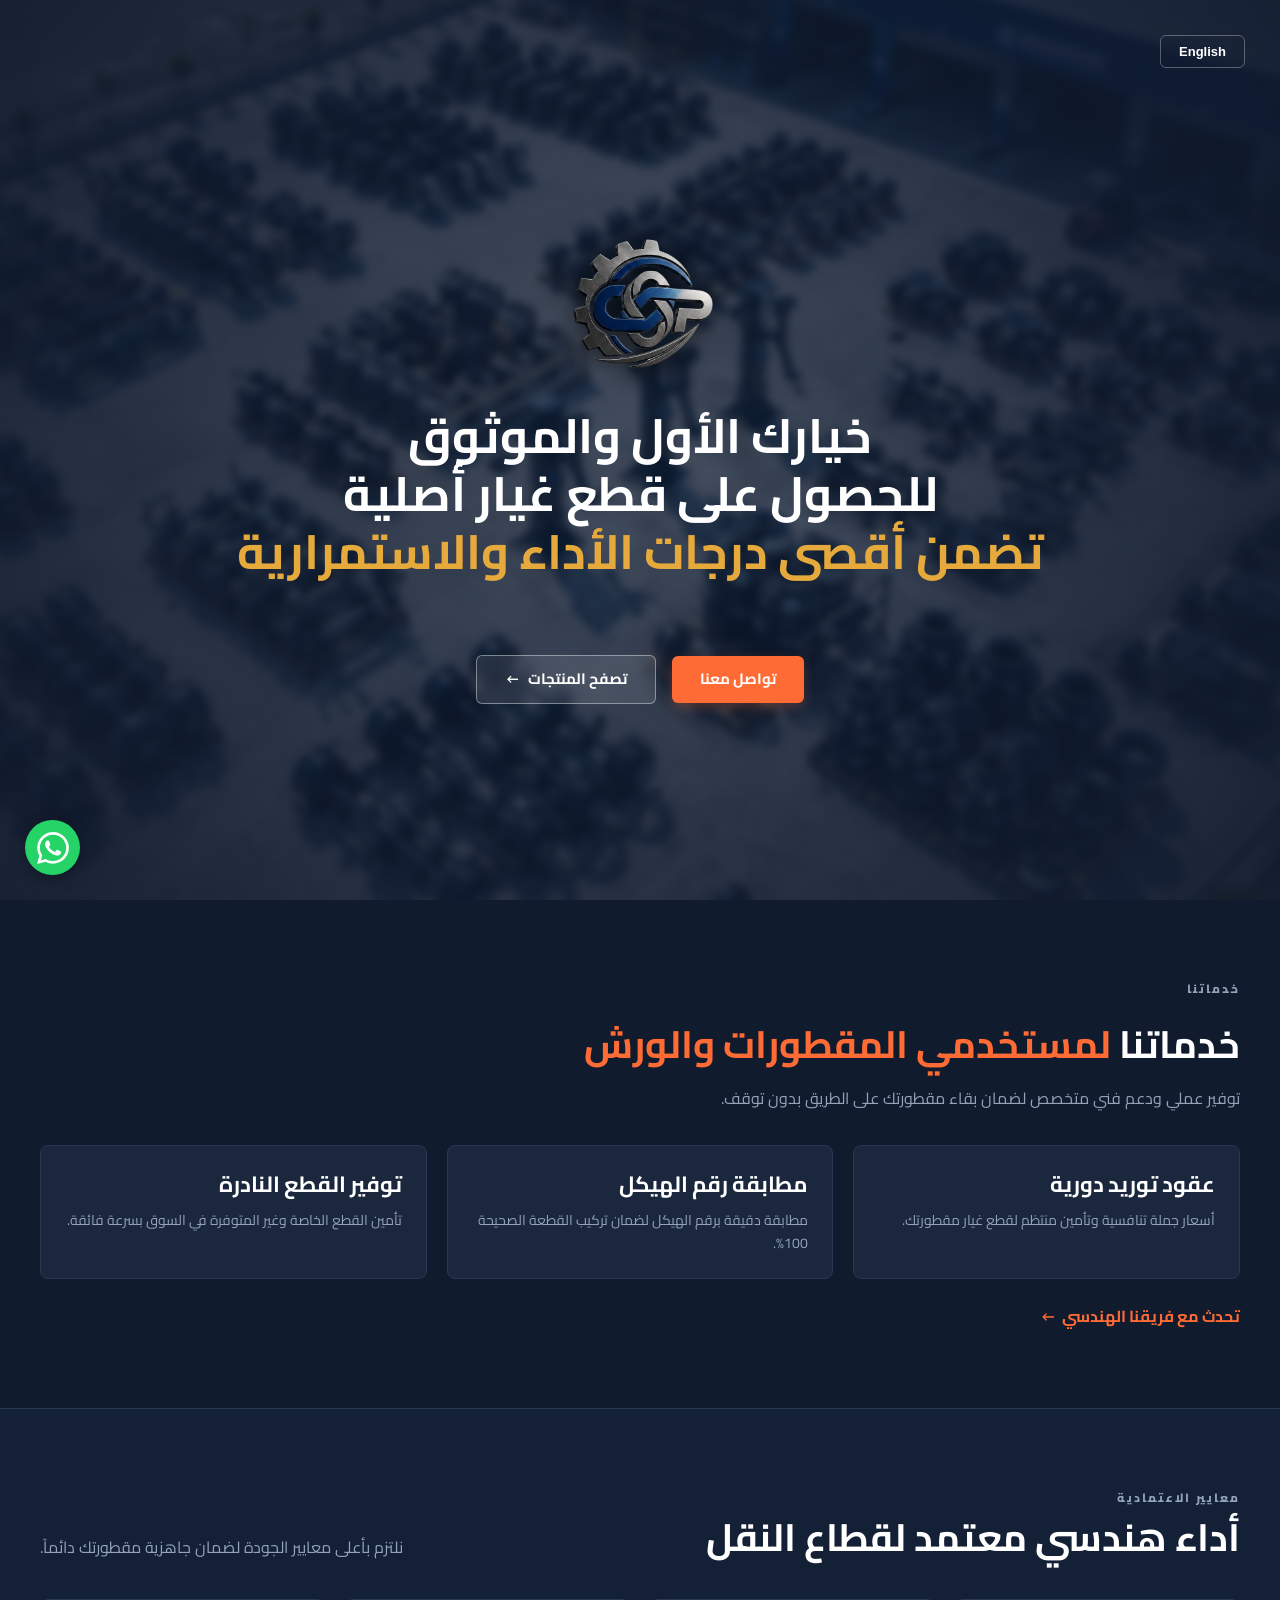
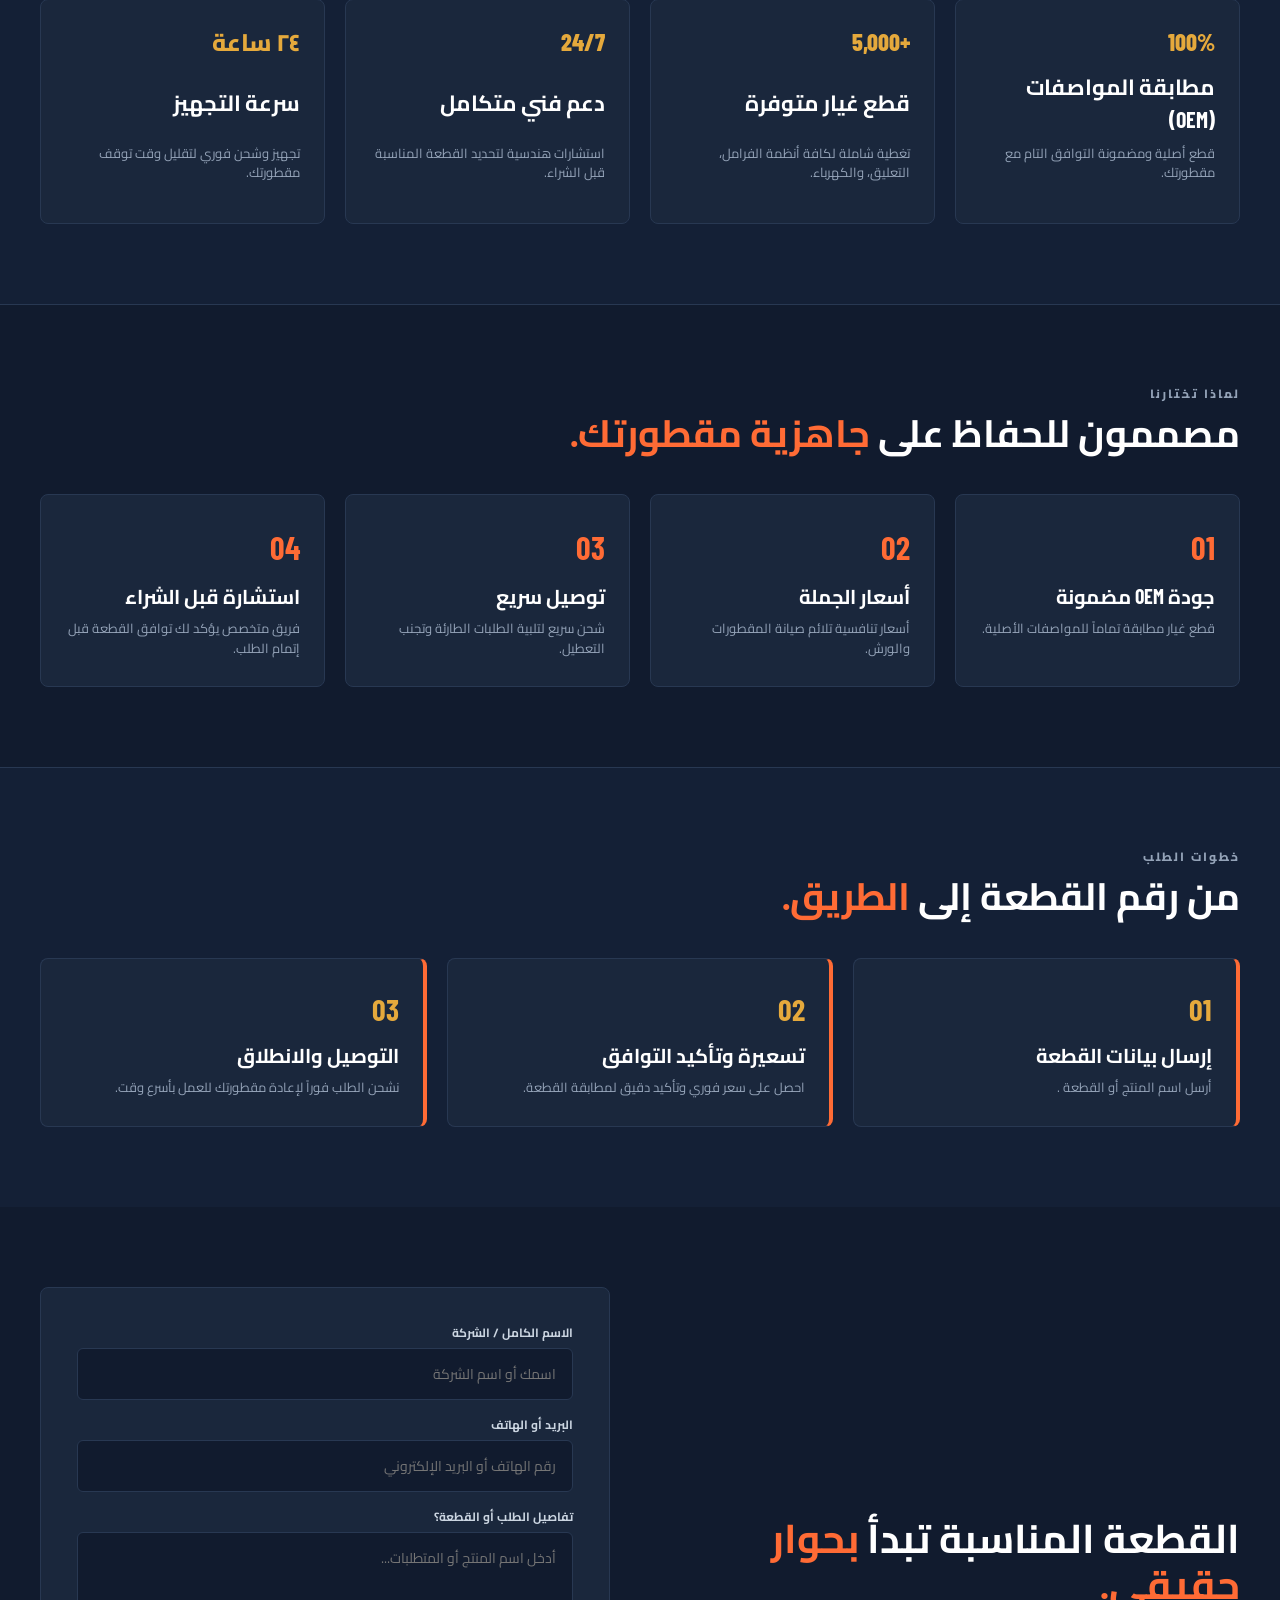
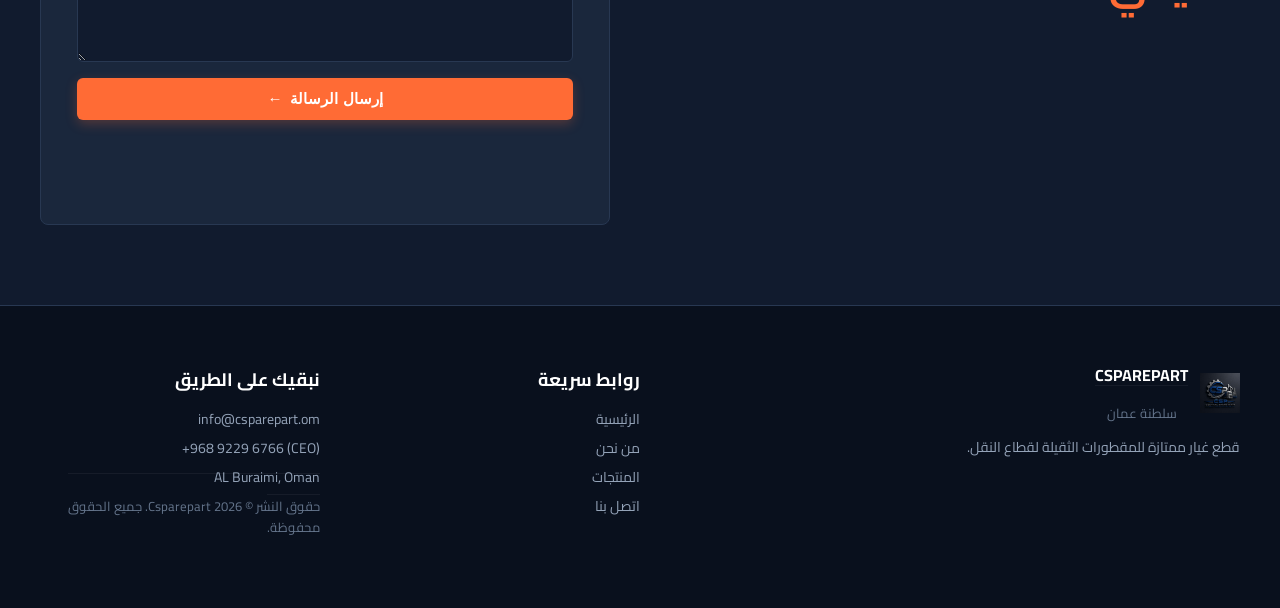
<file: index.html>
<!doctype html>
<html lang="ar" dir="rtl">
  <head>
    <meta charset="UTF-8" />
    <meta name="viewport" content="width=device-width, initial-scale=1.0" />
    <meta name="description" content="High-quality heavy trailer spare parts engineered for durability, reliability, and maximum performance across every journey." />
    <title>Csparepart | Central Spare Parts</title>
    
    <link rel="icon" type="image/png" href="logo.png" />
    <link rel="preconnect" href="https://fonts.googleapis.com" />
    <link rel="preconnect" href="https://fonts.gstatic.com" crossorigin />
    <link href="https://fonts.googleapis.com/css2?family=Barlow+Condensed:ital,wght@0,500;0,600;0,700;0,800&family=Cairo:wght@500;600;700;800&family=Manrope:wght@400;500;600;700;800&display=swap" rel="stylesheet" />
    <link rel="stylesheet" href="https://unpkg.com/aos@2.3.1/dist/aos.css" />
    <link rel="stylesheet" href="styles.css" />
  </head>

  <body>
    <!-- زر الواتساب المباشر العائم -->
    <a href="https://wa.me/+968 9983 8481?text=السلام%20عليكم،%20أرغب%20بالاستفسار%20عن%20قطع%20غيار%20مقطورات." class="whatsapp-float" target="_blank" title="تواصل عبر الواتساب">
      <svg width="32" height="32" fill="currentColor" viewBox="0 0 24 24">
        <path d="M.057 24l1.687-6.163c-1.041-1.804-1.588-3.849-1.587-5.946.003-6.556 5.338-11.891 11.893-11.891 3.181.001 6.167 1.24 8.413 3.488 2.245 2.248 3.481 5.236 3.48 8.414-.003 6.557-5.338 11.892-11.893 11.892-1.99-.001-3.951-.5-5.688-1.448l-6.305 1.654zm6.597-3.807c1.676.995 3.276 1.591 5.392 1.592 5.448 0 9.886-4.434 9.889-9.885.002-5.462-4.415-9.89-9.881-9.892-5.452 0-9.887 4.434-9.889 9.884-.001 2.225.651 3.891 1.746 5.634l-.999 3.648 3.742-.981zm11.387-5.464c-.074-.124-.272-.198-.57-.347-.297-.149-1.758-.868-2.031-.967-.272-.099-.47-.149-.669.149-.198.297-.768.967-.941 1.165-.173.198-.347.223-.644.074-.297-.149-1.255-.462-2.39-1.475-.883-.788-1.48-1.761-1.653-2.059-.173-.297-.018-.458.13-.606.134-.133.297-.347.446-.521.151-.172.2-.296.3-.495.099-.198.05-.372-.025-.521-.075-.148-.669-1.611-.916-2.206-.242-.579-.487-.501-.669-.51l-.57-.01c-.198 0-.52.074-.792.372s-1.04 1.016-1.04 2.479 1.065 2.876 1.213 3.074c.149.198 2.095 3.2 5.076 4.487.709.306 1.263.489 1.694.626.712.226 1.36.194 1.872.118.571-.085 1.758-.719 2.006-1.413.248-.695.248-1.29.173-1.414z"/>
      </svg>
    </a>

    <!-- زر تغيير اللغة العائم -->
    <div class="floating-lang">
      <button class="lang-toggle">English</button>
    </div>

    <main>
      <!-- Hero Section -->
      <section class="hero" data-aos="fade-up" data-aos-duration="800">
        <img class="hero-video" src="cc.png" alt="Heavy Trailers Background" />
        <div class="hero-shade"></div>
        
        <div class="shell hero-content">
          <div class="hero-logo-container">
            <img class="direct-logo" src="PM-removebg-preview.png" alt="Csparepart logo" />
          </div>

          <h1 data-i18n="heroTitle">PREMIUM HEAVY TRAILER<br>SPARE PARTS<br><em>BUILT FOR PERFORMANCE</em></h1>
          <p class="hero-lead" data-i18n="heroLead">                                                                                                                                                                                                       </p>
          
          <div class="hero-actions">
            <a class="btn btn-primary" href="#contact" data-i18n="requestQuote">Request a Quote</a>
            <a class="btn btn-outline" href="products.html" data-i18n="exploreProducts">Browse Products &rarr;</a>
          </div>
        </div>
        
        <div class="hero-index"><span>01</span><i></i><span data-i18n="heroIndex">قطع غيار مقطورات ممتازة</span></div>
      </section>

      <!-- Section 1: Services (قسم الخدمات) -->
      <section class="factory-section" id="about" data-aos="fade-up" data-aos-duration="800">
        <div class="shell factory-grid">
          <div class="factory-copy reveal" data-aos="fade-up" data-aos-duration="800">
            <p class="section-label" data-i18n="servicesLabel">OUR SERVICES</p>
            <h2 data-i18n="servicesTitle">Our Services for <em>Trailers & Workshops</em></h2>
            <p data-i18n="servicesText">Practical supply and technical support to keep your trailer moving smoothly.</p>
            <div class="services-extra-grid">
              <div class="service-card" data-aos="fade-up" data-aos-duration="800">
                <h3 data-i18n="serviceContracts">Periodic Supply Contracts</h3>
                <p data-i18n="serviceContractsDesc">Competitive wholesale prices and regular parts supply for your trailer.</p>
              </div>
              <div class="service-card" data-aos="fade-up" data-aos-duration="800">
                <h3 data-i18n="serviceMatching">VIN & Part Matching</h3>
                <p data-i18n="serviceMatchingDesc">Precise VIN matching to guarantee 100% correct part fitment.</p>
              </div>
              <div class="service-card" data-aos="fade-up" data-aos-duration="800">
                <h3 data-i18n="serviceOrders">Rare Parts Sourcing</h3>
                <p data-i18n="serviceOrdersDesc">Fast sourcing for hard-to-find and custom trailer parts.</p>
              </div>
            </div>
            <a class="text-action" href="#contact" data-i18n="talkEngineering">Talk to our engineering team <b>→</b></a>
          </div>
        </div>
      </section>

      <!-- Section 2: Key Stats (قسم الإحصائيات والأرقام) -->
      <section class="categories stats-section" id="stats" data-aos="fade-up" data-aos-duration="800">
        <div class="shell">
          <div class="section-head reveal" data-aos="fade-up" data-aos-duration="800">
            <div>
              <p class="section-label" data-i18n="statsLabel">Reliability Standards
</p>
              <h2 data-i18n="statsTitle">Numbers That Drive<br /><em>Reliability Every Kilometer</em></h2>
            </div>
            <p data-i18n="statsSub">Committed to top quality standards to ensure your trailer is always road-ready.</p>
          </div>
          <div class="category-grid stats-grid">
            <div class="category-card stat-card reveal" data-aos="fade-up" data-aos-duration="800">
              <span class="card-number">100%</span>
              <h3 data-i18n="statOneTitle">OEM Compliance</h3>
              <p data-i18n="statOneDesc">Original parts with guaranteed compatibility for your trailer.</p>
            </div>
            <div class="category-card stat-card reveal" data-aos="fade-up" data-aos-duration="800">
              <span class="card-number">+5,000</span>
              <h3 data-i18n="statTwoTitle">Spare Parts Available</h3>
              <p data-i18n="statTwoDesc">Comprehensive range covering brakes, suspension, and electrical systems.</p>
            </div>
            <div class="category-card stat-card reveal" data-aos="fade-up" data-aos-duration="800">
              <span class="card-number">24/7</span>
              <h3 data-i18n="statThreeTitle">Technical Support</h3>
              <p data-i18n="statThreeDesc">Expert guidance to identify the right part before purchase.</p>
            </div>
            <div class="category-card stat-card reveal" data-aos="fade-up" data-aos-duration="800">
              <span class="card-number" data-i18n="statFourNumber">24 Hours</span>
              <h3 data-i18n="statFourTitle">Fast Processing</h3>
              <p data-i18n="statFourDesc">Immediate order handling to minimize your trailer's downtime.</p>
            </div>
          </div>
        </div>
      </section>

      <!-- Section 3: Why Choose Us (قسم لماذا تختارنا) -->
      <section class="advantages-section" data-aos="fade-up" data-aos-duration="800">
        <div class="shell">
          <div class="section-head" data-aos="fade-up" data-aos-duration="800">
            <div>
              <p class="section-label" data-i18n="whyLabel">WHY CHOOSE US / THE CSPAREPART DIFFERENCE</p>
              <h2 data-i18n="whyTitle">Built to Keep Your Trailer <em>Road-Ready.</em></h2>
            </div>
          </div>
          <div class="advantages-grid">
            <article class="advantage-card" data-aos="fade-up" data-aos-duration="800">
              <b>01</b>
              <h3 data-i18n="whyOne">Guaranteed OEM Quality</h3>
              <p data-i18n="whyOneDesc">Parts fully matching original manufacturer specifications.</p>
            </article>
            <article class="advantage-card" data-aos="fade-up" data-aos-duration="800">
              <b>02</b>
              <h3 data-i18n="whyTwo">Wholesale Rates</h3>
              <p data-i18n="whyTwoDesc">Competitive pricing tailored for workshops and trailer maintenance.</p>
            </article>
            <article class="advantage-card" data-aos="fade-up" data-aos-duration="800">
              <b>03</b>
              <h3 data-i18n="whyThree">Express Shipping</h3>
              <p data-i18n="whyThreeDesc">Fast delivery for urgent orders to avoid costly downtime.</p>
            </article>
            <article class="advantage-card" data-aos="fade-up" data-aos-duration="800">
              <b>04</b>
              <h3 data-i18n="whyFour">Pre-Purchase Advice</h3>
              <p data-i18n="whyFourDesc">Expert team verifying compatibility before you buy.</p>
            </article>
          </div>
        </div>
      </section>

      <!-- Section 4: Ordering Steps (قسم خطوات الطلب) -->
      <section class="ordering-section" data-aos="fade-up" data-aos-duration="800">
        <div class="shell">
          <div class="section-head" data-aos="fade-up" data-aos-duration="800">
            <div>
              <p class="section-label" data-i18n="howLabel">HOW ORDERING WORKS / THREE SIMPLE STEPS</p>
              <h2 data-i18n="howTitle">From Part Number to <em>the Road.</em></h2>
            </div>
          </div>
          <div class="ordering-grid">
            <article class="ordering-step">
              <b>01</b>
              <h3 data-i18n="howOne">Submit Part Details</h3>
              <p data-i18n="howOneDesc">Send the product name.</p>
            </article>
            <article class="ordering-step">
              <b>02</b>
              <h3 data-i18n="howTwo">Quote & Compatibility</h3>
              <p data-i18n="howTwoDesc">Get an instant quote and precise fitment verification.</p>
            </article>
            <article class="ordering-step">
              <b>03</b>
              <h3 data-i18n="howThree">Delivery & Dispatch</h3>
              <p data-i18n="howThreeDesc">Fast shipping to get your trailer back on the road.</p>
            </article>
          </div>
        </div>
      </section>

      <!-- قسم التواصل -->
      <section class="contact-section" id="contact" data-aos="fade-up" data-aos-duration="800">
        <div class="shell contact-grid">
          <div class="contact-copy reveal" data-aos="fade-up" data-aos-duration="800">
            <p class="section-label" data-i18n="contactLabel">LET'S KEEP YOU MOVING</p>
            <h2 data-i18n="contactTitle">The right part starts with a <em>real conversation.</em></h2>
          </div>
          <form class="contact-form reveal" id="contact-form" data-aos="fade-up" data-aos-duration="800" action="https://formspree.io/f/mvkpgggg">
    <label><span data-i18n="formName">Full Name / Company</span><input required name="name" data-i18n-placeholder="formNamePlaceholder"></label>
    <label><span data-i18n="formEmail">Email</span><input required name="email" type="text" data-i18n-placeholder="formEmailPlaceholder"></label>
    <label>
  <span data-i18n="formRequest">Part Details?</span>
  <textarea required name="message" rows="4" data-i18n-placeholder="formRequestPlaceholder" placeholder="Part number, product or trailer requirement..."></textarea>
</label>
    <button class="btn btn-primary" type="submit"><span data-i18n="sendButton">Send Request</span> <b data-i18n="arrowDir">→</b></button>
    <p class="form-status" role="status"></p>
    

    <!-- زر الواتساب المباشر -->
    <a href="https://wa.me/96899838481" target="_blank" rel="noopener noreferrer" style="display: block; text-align: center; margin-top: 12px;  color: #fff; padding: 12px; border-radius: 6px; text-decoration: none; font-weight: bold;">
        
    </a>
</form>
        </div>
      </section>
    </main>

    <!-- الفوتر -->
    <footer class="site-footer">
      <div class="shell footer-grid">
        <div class="footer-brand">
          <div class="brand">
            <img src="logo.png" alt="Csparepart logo" />
            <span class="brand-text"><strong>CSPAREPART</strong><small data-i18n="brandSub">SULTANATE OF OMAN</small></span>
          </div>
          <p data-i18n="footerIntro">Premium heavy trailer spare parts for the transport industry.</p>
        </div>
        <div>
          <h3 data-i18n="quickLinks">Quick Links</h3>
          <a href="#top" data-i18n="navHome">Home</a>
          <a href="#about" data-i18n="navAbout">About Us</a>
          <a href="products.html" data-i18n="navProducts">Products</a>
          <a href="#contact" data-i18n="navContact">Contact Us</a>
        </div>
        <div>
          <div class="div">
            <h3 data-i18n="contactLabel">LET'S KEEP YOU MOVING</h3>
            <a href="mailto:info@csparepart.om">info@csparepart.om</a>
            <a href="https://wa.me/96892296766" target="_blank" rel="noopener noreferrer" style="direction: ltr; display: inline-block;">
  <bdi>+968 9229 6766</bdi> (CEO)
</a>
            <a href="https://maps.app.goo.gl/HnYhMqma6ww6K4hZA" target="_blank" rel="noopener">AL Buraimi, Oman</a>
          </div>
          <small data-i18n="copyright">Copyright © 2026 Csparepart. All Rights Reserved.</small>
        </div>
      </div>
    </footer>

    <script src="https://unpkg.com/aos@2.3.1/dist/aos.js"></script>
    <script src="script.js"></script>
  </body>
</html>
</file>
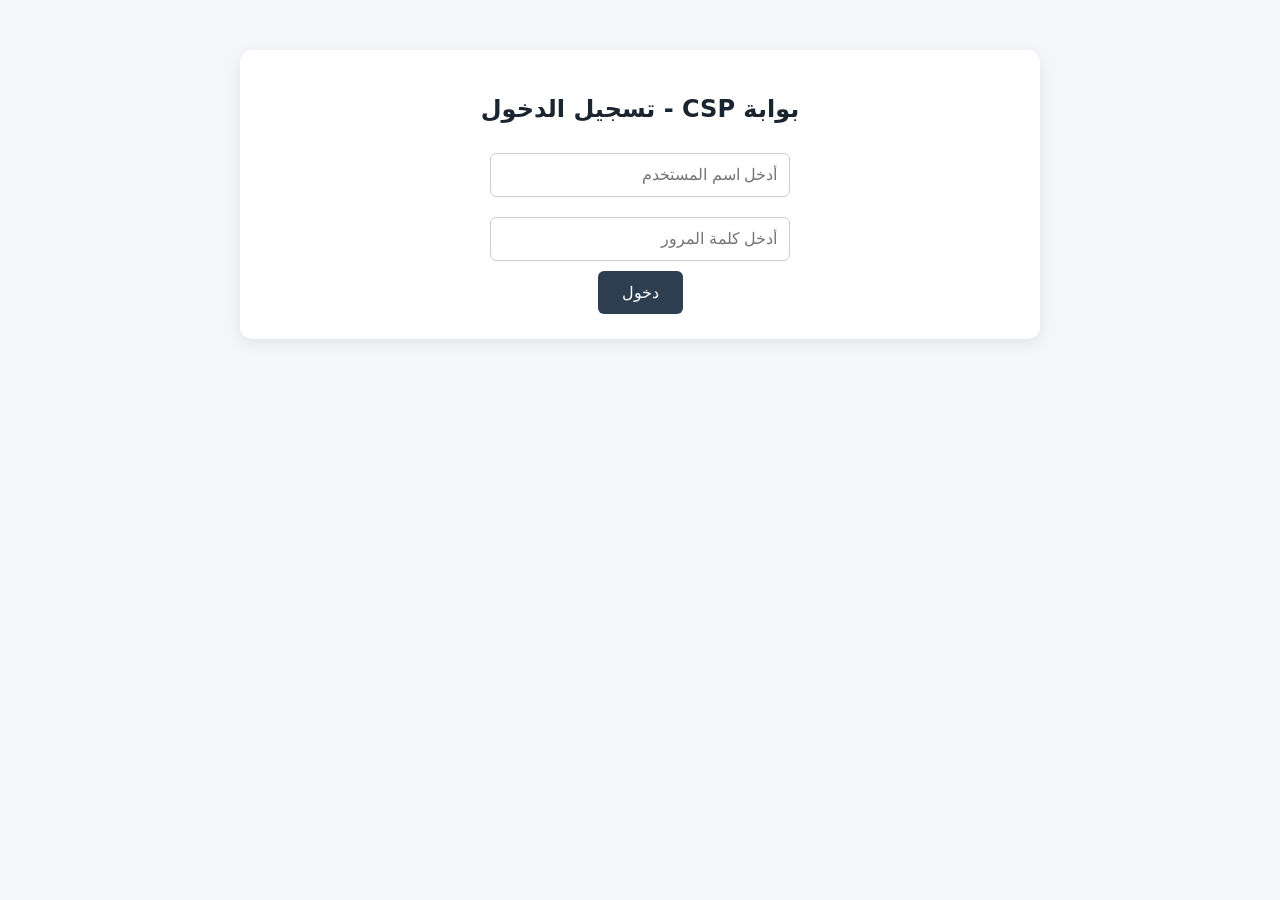
<file: csp.html>
<!DOCTYPE html>
<html lang="ar" dir="rtl">
<head>
  <meta charset="UTF-8">
  <meta name="viewport" content="width=device-width, initial-scale=1.0">
  <title>CSP - Central Spare Part Portal</title>
  <style>
    body { font-family: system-ui, sans-serif; background-color: #f4f6f9; margin: 0; padding: 20px; text-align: center; }
    .box { max-width: 750px; margin: 30px auto; background: white; padding: 25px; border-radius: 12px; box-shadow: 0 4px 15px rgba(0,0,0,0.08); }
    h2 { color: #1a252f; margin-bottom: 20px; }
    input { padding: 12px; font-size: 16px; margin: 10px 0; width: 80%; max-width: 300px; border: 1px solid #cccccc; border-radius: 6px; box-sizing: border-box; }
    button { padding: 12px 24px; font-size: 16px; background: #2c3e50; color: white; border: none; border-radius: 6px; cursor: pointer; transition: 0.3s; }
    button:hover { background: #1a252f; }
    .btn-refresh { background: #27ae60; margin-bottom: 15px; }
    .btn-refresh:hover { background: #219150; }
    table { width: 100%; border-collapse: collapse; margin-top: 20px; }
    th, td { border: 1px solid #e9ecef; padding: 12px; text-align: center; font-size: 15px; }
    th { background-color: #2c3e50; color: white; }
    tr:nth-child(even) { background-color: #f8f9fa; }
  </style>
</head>
<body>

  <!-- شاشة الدخول -->
  <div id="login-box" class="box">
    <h2>بوابة CSP - تسجيل الدخول</h2>
    <input type="text" id="userInput" placeholder="أدخل اسم المستخدم"><br>
    <input type="password" id="passInput" placeholder="أدخل كلمة المرور"><br>
    <button onclick="checkCredentials()">دخول</button>
  </div>

  <!-- شاشة عرض الطلبات -->
  <div id="portal-box" class="box" style="display: none;">
    <h2>CSP - الطلبات الواردة</h2>
    <button class="btn-refresh" onclick="loadOrders()">تحديث الطلبات 🔄</button>
    <table>
      <thead>
        <tr>
          <th>الاسم</th>
          <th>رقم الهاتف</th>
          <th>القطعة المطلوبة</th>
          <th>التاريخ</th>
        </tr>
      </thead>
      <tbody id="orders-list">
        <tr><td colspan="4">جاري تحميل البيانات...</td></tr>
      </tbody>
    </table>
  </div>

  <script>
    // بيانات الدخول المعتمدة
    const USERNAME = "admin";
    const PASSWORD = "CSP2026";
    const SHEET_API = "https://sheetdb.io/api/v1/70c0gmppcyac8";

    function checkCredentials() {
      const userInput = document.getElementById('userInput').value;
      const passInput = document.getElementById('passInput').value;
      
      if (userInput === USERNAME && passInput === PASSWORD) {
        document.getElementById('login-box').style.display = 'none';
        document.getElementById('portal-box').style.display = 'block';
        loadOrders();
      } else {
        alert("اسم المستخدم أو كلمة المرور غير صحيحة!");
      }
    }

    function loadOrders() {
      const tbody = document.getElementById('orders-list');
      tbody.innerHTML = '<tr><td colspan="4">جاري تحميل البيانات...</td></tr>';

      fetch(SHEET_API)
        .then(res => res.json())
        .then(data => {
          if (!data || data.length === 0) {
            tbody.innerHTML = '<tr><td colspan="4">لا توجد طلبات حالياً</td></tr>';
            return;
          }

          let html = '';
          data.forEach(item => {
            const keys = Object.keys(item);
            
            const name = item['الاسم'] || item['name'] || item['Name'] || item[keys[0]] || '-';
            const phone = item['رقم الهاتف'] || item['الهاتف'] || item['phone'] || item['Phone'] || item[keys[1]] || '-';
            const product = item['القطعة المطلوبة'] || item['الطلب'] || item['message'] || item['product'] || item[keys[2]] || '-';
            const date = item['التاريخ'] || item['date'] || item['Date'] || item[keys[3]] || '-';

            html += `<tr>
              <td>${name}</td>
              <td>${phone}</td>
              <td>${product}</td>
              <td>${date}</td>
            </tr>`;
          });

          tbody.innerHTML = html;
        })
        .catch(err => {
          console.error("خطأ:", err);
          tbody.innerHTML = '<tr><td colspan="4">حدث خطأ في جلب البيانات، تأكد من الاتصال أو رابط الـ API</td></tr>';
        });
    }
  </script>
</body>
</html>
</file>
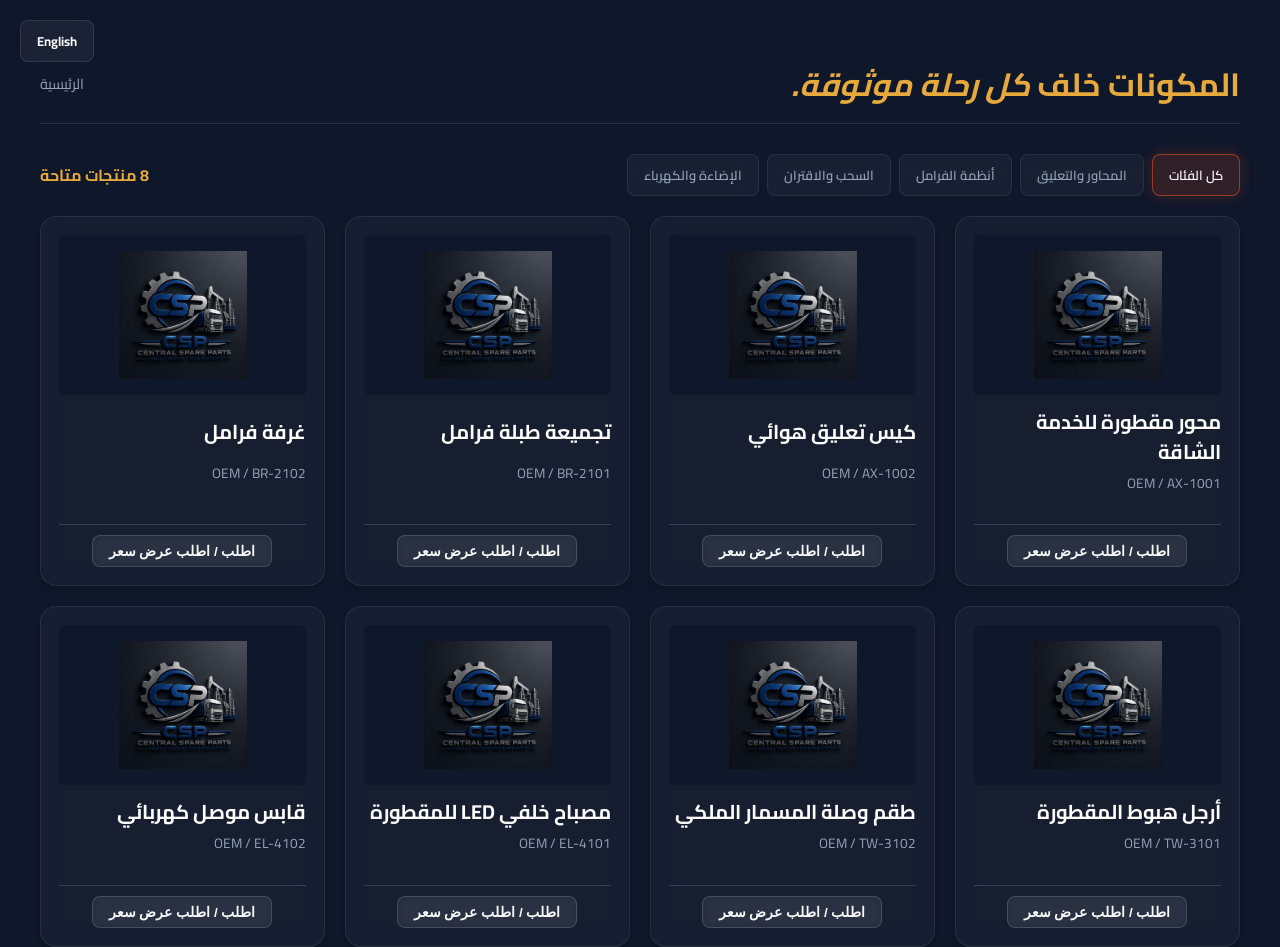
<file: products.html>
<!DOCTYPE html>
<html lang="ar" dir="rtl">
<head>
  <meta charset="UTF-8">
  <meta name="viewport" content="width=device-width, initial-scale=1.0">
  <title>كتالوج المنتجات | Csparepart</title>

  <!-- أيقونة الشعار في التبويب -->
  <link rel="icon" type="image/png" href="logo.png">

  <link rel="stylesheet" href="styles.css">
  
  <!-- خط Cairo -->
  <link rel="preconnect" href="https://fonts.googleapis.com">
  <link rel="preconnect" href="https://fonts.gstatic.com" crossorigin>
  <link href="https://fonts.googleapis.com/css2?family=Cairo:wght@400;600;700;800&display=swap" rel="stylesheet">

  <style>
    /* ==========================================
       الخلفية الأصلية الداكنة
       ========================================== */
    body {
      background-color: #0f172a !important;
      color: #f8fafc !important;
      font-family: 'Cairo', sans-serif !important;
      margin: 0;
      padding: 20px;
    }

    /* زر تغيير اللغة - تصميم شفاف */
    .lang-toggle {
      background: rgba(255, 255, 255, 0.05) !important;
      backdrop-filter: blur(10px) !important;
      -webkit-backdrop-filter: blur(10px) !important;
      color: #f8fafc !important;
      border: 1px solid rgba(255, 255, 255, 0.1) !important;
      padding: 8px 16px;
      border-radius: 8px;
      cursor: pointer;
      font-weight: bold;
      font-family: inherit;
      transition: all 0.3s ease;
    }

    .lang-toggle:hover {
      background: rgba(255, 91, 36, 0.15) !important;
      border-color: rgba(255, 91, 36, 0.4) !important;
      color: #ffffff !important;
    }

    /* أزرار الفلترة - تصميم زجاجي */
    .filter-group button {
      padding: 8px 16px;
      background: rgba(255, 255, 255, 0.04) !important;
      backdrop-filter: blur(8px) !important;
      -webkit-backdrop-filter: blur(8px) !important;
      color: #94a3b8 !important;
      border: 1px solid rgba(255, 255, 255, 0.08) !important;
      border-radius: 8px;
      cursor: pointer;
      font-family: inherit;
      font-weight: 600;
      transition: all 0.3s ease;
    }

    .filter-group button:hover,
    .filter-group button[data-filter="all"],
    .filter-group button.active {
      background: rgba(255, 91, 36, 0.15) !important;
      color: #ffffff !important;
      border-color: rgba(255, 91, 36, 0.5) !important;
      box-shadow: 0 0 15px rgba(255, 91, 36, 0.2) !important;
    }

    /* ==========================================
       بطاقات المنتجات الزجاجية الشفافة
       ========================================== */
    #product-grid > div,
    .product-card {
      background: rgba(255, 255, 255, 0.03) !important;
      backdrop-filter: blur(12px) !important;
      -webkit-backdrop-filter: blur(12px) !important;
      border: 1px solid rgba(255, 255, 255, 0.08) !important;
      border-radius: 16px !important;
      padding: 18px !important;
      transition: all 0.35s cubic-bezier(0.4, 0, 0.2, 1) !important;
      outline: none !important;
    }

    /* إزالة الإطار البرتقالي المحدد ومراعاة التأشير والضغط */
    #product-grid > div:hover,
    #product-grid > div:focus,
    #product-grid > div:active,
    .product-card:hover,
    .product-card:focus,
    .product-card:active {
      background: rgba(255, 255, 255, 0.06) !important;
      border-color: rgba(255, 255, 255, 0.15) !important;
      transform: translateY(-5px) !important;
      outline: none !important;
      box-shadow: 0 12px 30px rgba(0, 0, 0, 0.4) !important;
    }

    /* زر الطلب الشفاف */
    #product-grid button,
    #product-grid .order-button,
    #product-grid a.btn,
    .product-card button {
      background: rgba(255, 255, 255, 0.06) !important;
      backdrop-filter: blur(5px) !important;
      color: #f8fafc !important;
      border: 1px solid rgba(255, 255, 255, 0.15) !important;
      border-radius: 8px !important;
      padding: 7px 16px !important;
      font-size: 0.85rem !important;
      font-weight: 600 !important;
      cursor: pointer !important;
      transition: all 0.3s ease !important;
    }

    /* تفاعل زر الطلب */
    #product-grid button:hover,
    #product-grid .order-button:hover,
    .product-card button:hover {
      background: rgba(255, 91, 36, 0.25) !important;
      color: #ffffff !important;
      border-color: rgba(255, 91, 36, 0.6) !important;
      box-shadow: 0 0 12px rgba(255, 91, 36, 0.3) !important;
    }

    /* لون السعر والعناوين بـ الأصفر الذهبي */
    #product-grid b,
    #product-grid .price,
    .product-bottom b,
    #product-grid [class*="price"] {
      color: #e5a93c !important;
      font-weight: 700 !important;
    }
  </style>
</head>
<body>

  <!-- زر تغيير اللغة -->
  <div style="position: absolute; top: 20px; left: 20px; z-index: 1000;">
    <button class="lang-toggle">
      English / العربية
    </button>
  </div>

  <main style="max-width: 1200px; margin: 60px auto 0 auto;">
    <div style="display: flex; justify-content: space-between; align-items: center; border-bottom: 1px solid rgba(255, 255, 255, 0.1); padding-bottom: 15px; margin-bottom: 30px;">
      <h1 style="font-size: 2rem; color: #e5a93c; margin: 0;" data-i18n="productTitle">كتالوج قطع الغيار والمعدات</h1>
      <a href="index.html" style="color: #94a3b8; text-decoration: none; font-size: 0.9rem; transition: color 0.2s;" data-i18n="navHome">← العودة للرئيسية</a>
    </div>

    <!-- شريط البحث والفلترة -->
    <div style="margin-bottom: 20px; display: flex; gap: 10px; flex-wrap: wrap; align-items: center; justify-content: space-between;">
      
      <div class="filter-group" style="display: flex; gap: 8px; flex-wrap: wrap;">
        <button data-filter="all" data-i18n="allCategories">كل الفئات</button>
        <button data-filter="axles" data-i18n="axles">المحاور والتعليق</button>
        <button data-filter="brakes" data-i18n="brakes">أنظمة الفرامل</button>
        <button data-filter="towing" data-i18n="towing">السحب والاقتران</button>
        <button data-filter="electrical" data-i18n="electrical">الإضاءة والكهرباء</button>
      </div>
      
      <span id="product-count" style="color: #e5a93c; font-weight: bold;"></span>
    </div>

    <!-- الشبكة الديناميكية لعرض المنتجات من script.js -->
    <div id="product-grid" style="display: grid; grid-template-columns: repeat(auto-fill, minmax(260px, 1fr)); gap: 20px;">
    </div>
  </main>

  <script src="script.js"></script>
</body>
</html>
</file>
<file: styles.css>
:root {
  --blue: #0b2545;
  --orange: #ff6b35;
  --gold: #e5a93c;
  --bg: #111b2e;
  --card-bg: #1a273c;
  --ink: #f8fafc;
  --line: #283852;
  --display: 'Barlow Condensed', 'Cairo', sans-serif;
  --body: 'Cairo', 'Manrope', sans-serif;
}

*, *::before, *::after {
  box-sizing: border-box;
  margin: 0;
  padding: 0;
}

html, body {
  margin: 0 !important;
  padding: 0 !important;
  scroll-behavior: smooth;
  background-color: var(--bg);
  color: var(--ink);
  font-family: var(--body);
  line-height: 1.5;
  overflow-x: hidden;
  -webkit-font-smoothing: antialiased;
}

a {
  color: inherit;
  text-decoration: none;
}

img {
  max-width: 100%;
  height: auto;
  display: block;
}

.shell {
  width: min(100% - 40px, 1200px);
  margin-inline: auto;
}

.btn {
  display: inline-flex;
  align-items: center;
  justify-content: center;
  gap: 8px;
  padding: 12px 28px;
  font-weight: 700;
  font-size: 15px;
  border-radius: 6px;
  cursor: pointer;
  transition: all 0.25s ease;
  border: none;
}

.btn-primary {
  background: var(--orange);
  color: #fff;
  box-shadow: 0 4px 12px rgba(255, 107, 53, 0.25);
}

.btn-primary:hover {
  background: #e05523;
  transform: translateY(-2px);
  box-shadow: 0 6px 16px rgba(255, 107, 53, 0.35);
}

.btn-outline {
  border: 1px solid rgba(255, 255, 255, 0.4);
  color: #fff;
  background: rgba(255, 255, 255, 0.1);
  backdrop-filter: blur(4px);
}

.btn-outline:hover {
  background: rgba(255, 255, 255, 0.2);
  border-color: rgba(255, 255, 255, 0.7);
  transform: translateY(-2px);
}

/* زر اللغة العائم */
.floating-lang {
  position: absolute;
  top: 35px;
  left: 35px;
  z-index: 100;
  background: transparent !important;
}

[dir="rtl"] .floating-lang {
  left: auto;
  right: 35px;
}

.lang-toggle {
  background: transparent !important;
  border: 1px solid rgba(255, 255, 255, 0.3);
  color: #fff;
  padding: 8px 18px;
  border-radius: 6px;
  cursor: pointer;
  font-size: 13px;
  font-weight: 700;
  backdrop-filter: blur(8px);
  -webkit-backdrop-filter: blur(8px);
  display: inline-flex;
  align-items: center;
  gap: 6px;
  transition: all 0.25s ease;
}

.lang-toggle:hover {
  background: rgba(255, 255, 255, 0.15) !important;
  border-color: var(--orange);
  color: var(--orange);
}

/* Hero Section */
.hero {
  position: relative;
  width: 100%;
  min-height: 100vh;
  margin-top: 0 !important;
  padding-top: 60px;
  background: transparent !important;
  color: #fff;
  display: flex;
  align-items: center;
  justify-content: center;
  text-align: center;
  overflow: hidden;
}

.hero-video {
  position: absolute;
  top: 0;
  left: 0;
  width: 100%;
  height: 100%;
  object-fit: cover;
  z-index: 1;
  filter: blur(4px);
  transform: scale(1.05);
  opacity: 0.45;
  will-change: transform;
}

.hero-shade {
  position: absolute;
  inset: 0;
  background: radial-gradient(circle, rgba(11, 37, 69, 0.3) 0%, rgba(17, 27, 46, 0.9) 100%);
  z-index: 2;
}

.hero-content {
  position: relative;
  z-index: 3;
  width: 100%;
  max-width: 900px;
  margin: 0 auto;
  display: flex;
  flex-direction: column;
  align-items: center;
  text-align: center;
}

.hero-logo-container {
  margin-bottom: 20px;
  display: flex;
  justify-content: center;
  width: 100%;
}

.direct-logo {
  max-width: 160px;
  height: auto;
  object-fit: contain;
  display: block;
  filter: drop-shadow(0 4px 12px rgba(0, 0, 0, 0.6));
}

.hero h1 {
  font-family: var(--display);
  font-size: clamp(28px, 4vw, 48px);
  line-height: 1.2;
  text-transform: uppercase;
  margin-bottom: 16px;
  width: 100%;
  text-align: center;
}

.hero h1 em {
  font-style: normal;
  color: var(--gold);
}

.hero-lead {
  font-size: 16px;
  opacity: 0.9;
  margin-bottom: 30px;
  max-width: 650px;
  margin-inline: auto;
  text-align: center;
  line-height: 1.6;
}

.hero-actions {
  display: flex;
  gap: 16px;
  align-items: center;
  justify-content: center;
  flex-wrap: wrap;
}

.hero-index {
  display: none !important;
}

/* قسم الكاتالوج */
.catalog {
  padding: 80px 0;
  background: #142036;
}

.catalog-tools {
  display: flex;
  justify-content: space-between;
  align-items: center;
  gap: 20px;
  margin-bottom: 20px;
  flex-wrap: wrap;
}

.filter-group {
  display: flex;
  gap: 8px;
  flex-wrap: wrap;
}

.filter-group button {
  background: var(--card-bg);
  border: 1px solid var(--line);
  padding: 8px 18px;
  border-radius: 6px;
  cursor: pointer;
  font-family: inherit;
  font-weight: 600;
  font-size: 13px;
  color: var(--ink);
  transition: all 0.25s ease;
}

.filter-group button:hover,
.filter-group button.selected {
  background: var(--orange);
  color: #fff;
  border-color: var(--orange);
}

/* تعديل إظهار حقل البحث */
.catalog-search {
  display: flex;
  align-items: center;
  position: relative;
  min-width: 260px;
}

.catalog-search input {
  width: 100%;
  padding: 9px 16px;
  background: var(--card-bg);
  border: 1px solid var(--line);
  border-radius: 6px;
  color: #fff;
  font-family: inherit;
  font-size: 13px;
  outline: none;
  transition: border-color 0.25s ease;
}

.catalog-search input:focus {
  border-color: var(--orange);
}

.results-label {
  font-size: 13px;
  color: #94a3b8;
  margin-bottom: 20px;
  font-weight: 600;
}

.product-grid {
  display: grid;
  grid-template-columns: repeat(4, 1fr);
  gap: 20px;
}

@media (max-width: 1024px) {
  .product-grid {
    grid-template-columns: repeat(2, 1fr);
  }
}

@media (max-width: 600px) {
  .product-grid {
    grid-template-columns: 1fr;
  }
  .catalog-search {
    width: 100%;
  }
}

.product-card {
  background: var(--card-bg);
  padding: 24px;
  border-radius: 8px;
  border: 1px solid var(--line);
  display: flex;
  flex-direction: column;
  justify-content: space-between;
  transition: transform 0.25s ease, box-shadow 0.25s ease, border-color 0.25s ease;
  box-shadow: 0 4px 6px rgba(0, 0, 0, 0.2);
}

.product-card:hover {
  transform: translateY(-5px);
  border-color: var(--orange);
  box-shadow: 0 12px 24px rgba(0, 0, 0, 0.4);
}

.product-card h3 {
  font-family: var(--display);
  font-size: 20px;
  color: #fff;
  margin-bottom: 6px;
}

.product-card p {
  font-size: 13px;
  color: #94a3b8;
  margin-bottom: 16px;
}

.product-bottom {
  display: flex;
  align-items: center;
  justify-content: space-between;
  border-top: 1px solid var(--line);
  padding-top: 14px;
  margin-top: auto;
}

.product-bottom p {
  margin: 0;
  font-size: 13px;
  color: #cbd5e1;
}

.product-bottom b {
  color: var(--orange);
  font-size: 15px;
}

.order-button {
  background: var(--blue);
  color: #fff;
  border: 1px solid rgba(255, 255, 255, 0.15);
  padding: 8px 16px;
  border-radius: 6px;
  font-size: 12px;
  font-weight: 700;
  cursor: pointer;
  transition: all 0.25s ease;
}

.order-button:hover {
  background: var(--orange);
  border-color: var(--orange);
}

.empty-products {
  grid-column: 1 / -1;
  text-align: center;
  padding: 40px;
  color: #94a3b8;
  font-size: 15px;
  background: var(--card-bg);
  border-radius: 8px;
  border: 1px solid var(--line);
}

/* Factory Section */
.factory-section {
  padding: 80px 0;
  background: var(--bg);
}

.section-label {
  font-size: 12px;
  font-weight: 800;
  color: var(--orange);
  letter-spacing: 2px;
  margin-bottom: 8px;
  display: block;
}

.factory-copy h2 {
  font-family: var(--display);
  font-size: 38px;
  line-height: 1.15;
  margin-bottom: 20px;
  color: #fff;
}

.factory-copy h2 em {
  font-style: normal;
  color: var(--orange);
}

.factory-copy p {
  color: #94a3b8;
  margin-bottom: 24px;
}

.quality-list {
  display: flex;
  gap: 20px;
  margin: 30px 0;
  flex-wrap: wrap;
}

.quality-list div {
  background: var(--card-bg);
  padding: 18px;
  border-radius: 8px;
  border: 1px solid var(--line);
  flex: 1;
  min-width: 130px;
}

.quality-list b {
  display: block;
  font-family: var(--display);
  font-size: 28px;
  color: var(--gold);
}

.quality-list span {
  font-size: 12px;
  color: #94a3b8;
}

/* كروت الخدمات */
.services-extra-grid {
  margin-top: 35px;
  display: grid;
  grid-template-columns: repeat(auto-fit, minmax(280px, 1fr));
  gap: 20px;
}

.service-card {
  background: var(--card-bg);
  padding: 24px;
  border-radius: 8px;
  border: 1px solid var(--line);
  transition: transform 0.25s ease, border-color 0.25s ease;
}

.service-card:hover {
  border-color: var(--orange);
  transform: translateY(-4px);
}

.service-card h3 {
  font-family: var(--display);
  font-size: 22px;
  color: #fff;
  margin-bottom: 12px;
  line-height: 1.25;
}

.service-card p {
  font-size: 14px;
  color: #94a3b8;
  line-height: 1.6;
  margin-bottom: 0;
}

.text-action {
  font-weight: 700;
  color: var(--orange);
  display: inline-flex;
  align-items: center;
  gap: 6px;
  margin-top: 25px;
  transition: color 0.2s;
}

.text-action:hover {
  color: #e05523;
  text-decoration: underline;
}

/* Categories Section */
.categories {
  padding: 80px 0;
  background: #142036;
  border-top: 1px solid var(--line);
  border-bottom: 1px solid var(--line);
}

.section-head {
  display: flex;
  justify-content: space-between;
  align-items: flex-end;
  margin-bottom: 40px;
  flex-wrap: wrap;
  gap: 20px;
}

.section-head h2 {
  font-family: var(--display);
  font-size: 38px;
  line-height: 1.15;
  color: #fff;
}

.section-head h2 em {
  font-style: normal;
  color: var(--orange);
}

.section-head p {
  color: #94a3b8;
  max-width: 400px;
}

.category-grid {
  display: grid;
  grid-template-columns: repeat(4, 1fr);
  gap: 20px;
}

.category-card {
  background: var(--card-bg);
  padding: 24px;
  border-radius: 8px;
  border: 1px solid var(--line);
  position: relative;
  transition: transform 0.25s ease, box-shadow 0.25s ease, border-color 0.25s ease;
  display: flex;
  flex-direction: column;
  justify-content: space-between;
  min-height: 220px;
}

.category-card:hover {
  transform: translateY(-5px);
  border-color: var(--orange);
  box-shadow: 0 10px 25px rgba(0, 0, 0, 0.4);
}

.card-number {
  font-family: var(--display);
  font-size: 24px;
  color: var(--gold);
  font-weight: 800;
  display: block;
  margin-bottom: 10px;
}

.category-card h3 {
  font-family: var(--display);
  font-size: 22px;
  margin-bottom: 8px;
  color: #fff;
}

.category-card p {
  font-size: 13px;
  color: #94a3b8;
  margin-bottom: 16px;
}

.card-arrow {
  align-self: flex-start;
  font-weight: 800;
  color: var(--orange);
}

/* --- قسم لماذا تختارنا (Advantages) --- */
.advantages-section {
  padding: 80px 0;
  background: var(--bg);
}

.advantages-grid {
  display: grid;
  grid-template-columns: repeat(auto-fit, minmax(250px, 1fr));
  gap: 20px;
  margin-top: 30px;
}

.advantage-card {
  background: var(--card-bg);
  padding: 28px 24px;
  border-radius: 8px;
  border: 1px solid var(--line);
  transition: transform 0.25s ease, border-color 0.25s ease;
}

.advantage-card:hover {
  transform: translateY(-4px);
  border-color: var(--orange);
}

.advantage-card b {
  font-family: var(--display);
  font-size: 32px;
  color: var(--orange);
  display: block;
  margin-bottom: 10px;
}

.advantage-card h3 {
  font-family: var(--display);
  font-size: 20px;
  color: #fff;
  margin-bottom: 8px;
}

.advantage-card p {
  font-size: 13px;
  color: #94a3b8;
  line-height: 1.5;
}

/* --- قسم خطوات الطلب (Ordering) --- */
.ordering-section {
  padding: 80px 0;
  background: #142036;
  border-top: 1px solid var(--line);
}

.ordering-grid {
  display: grid;
  grid-template-columns: repeat(auto-fit, minmax(280px, 1fr));
  gap: 20px;
  margin-top: 30px;
}

.ordering-step {
  background: var(--card-bg);
  padding: 28px 24px;
  border-radius: 8px;
  border: 1px solid var(--line);
  border-right: 4px solid var(--orange);
}

[dir="ltr"] .ordering-step {
  border-right: 1px solid var(--line);
  border-left: 4px solid var(--orange);
}

.ordering-step b {
  font-family: var(--display);
  font-size: 30px;
  color: var(--gold);
  display: block;
  margin-bottom: 8px;
}

.ordering-step h3 {
  font-family: var(--display);
  font-size: 20px;
  color: #fff;
  margin-bottom: 8px;
}

.ordering-step p {
  font-size: 13px;
  color: #94a3b8;
  line-height: 1.5;
}

/* Contact Section */
.contact-section {
  padding: 80px 0;
  background: var(--bg);
}

.contact-grid {
  display: grid;
  grid-template-columns: 1fr 1fr;
  gap: 60px;
  align-items: center;
}

.contact-copy h2 {
  font-family: var(--display);
  font-size: 40px;
  line-height: 1.15;
  color: #fff;
}

.contact-copy h2 em {
  font-style: normal;
  color: var(--orange);
}

.contact-form {
  background: var(--card-bg);
  padding: 36px;
  border-radius: 8px;
  border: 1px solid var(--line);
  display: flex;
  flex-direction: column;
  gap: 16px;
}

.contact-form label {
  display: flex;
  flex-direction: column;
  gap: 6px;
  font-size: 12px;
  font-weight: 700;
  color: #cbd5e1;
}

.contact-form input, 
.contact-form textarea {
  padding: 12px 16px;
  border: 1px solid var(--line);
  border-radius: 6px;
  outline: none;
  font-family: inherit;
  font-size: 14px;
  background: #111b2e;
  color: #fff;
  transition: border-color 0.25s ease;
}

.contact-form input:focus, 
.contact-form textarea:focus {
  border-color: var(--orange);
}

.form-status {
  font-size: 13px;
  color: var(--orange);
}

/* Footer */
.site-footer {
  background: #09101d;
  color: #94a3b8;
  padding: 60px 0 30px;
  font-size: 14px;
  border-top: 1px solid var(--line);
}

.footer-grid {
  display: grid;
  grid-template-columns: 2fr 1fr 1fr;
  gap: 40px;
  margin-bottom: 40px;
}

.footer-brand .brand {
  display: flex;
  align-items: center;
  gap: 12px;
  margin-bottom: 16px;
}

.footer-brand .brand img {
  max-width: 40px;
}

.brand-text {
  display: flex;
  flex-direction: column;
  color: #fff;
  font-size: 16px;
  line-height: 1.2;
}

.brand-text small {
  font-size: 11px;
  color: #94a3b8;
}

.footer-grid h3 {
  color: #fff;
  font-family: var(--display);
  font-size: 18px;
  margin-bottom: 16px;
}

.footer-grid a {
  display: block;
  margin-bottom: 8px;
  color: #94a3b8;
  transition: color 0.2s ease;
}

.footer-grid a:hover {
  color: var(--orange);
}

.footer-grid small {
  grid-column: 1 / -1;
  border-top: 1px solid rgba(255, 255, 255, 0.05);
  padding-top: 20px;
  text-align: center;
  font-size: 13px;
  color: #64748b;
}

/* Responsive */
@media (max-width: 900px) {
  .contact-grid {
    grid-template-columns: 1fr;
  }
  .category-grid {
    grid-template-columns: repeat(2, 1fr);
  }
  .footer-grid {
    grid-template-columns: 1fr;
  }
}

@media (max-width: 670px) {
  .category-grid {
    grid-template-columns: 1fr;
  }
}

/* زر الواتساب العائم */
.whatsapp-float {
  position: fixed;
  bottom: 25px;
  left: 25px;
  background-color: #25d366;
  color: #fff;
  width: 55px;
  height: 55px;
  border-radius: 50%;
  text-align: center;
  font-size: 30px;
  box-shadow: 0 4px 15px rgba(0,0,0,0.3);
  z-index: 1000;
  display: flex;
  align-items: center;
  justify-content: center;
  text-decoration: none;
  transition: transform 0.3s ease, background-color 0.3s ease;
}

.whatsapp-float:hover {
  transform: scale(1.1);
  background-color: #20ba5a;
}

/* تعديل مكان الزر تلقائياً حسب لغة الموقع (عربي أو إنجليزي) */
html[dir="ltr"] .whatsapp-float {
  left: auto;
  right: 25px;
}
/* إصلاح مشاكل الهوامش واتجاهات الشاشة عند تغيير اللغة */
html, body {
  overflow-x: hidden;
  width: 100%;
  max-width: 100%;
}
.order-button {
  display: block;
  margin: 0 auto !important;
}
.hero-logo-container,
.hero-content h1,
.hero-content .hero-lead {
  transform: translateY(-30px);
}
</file>
